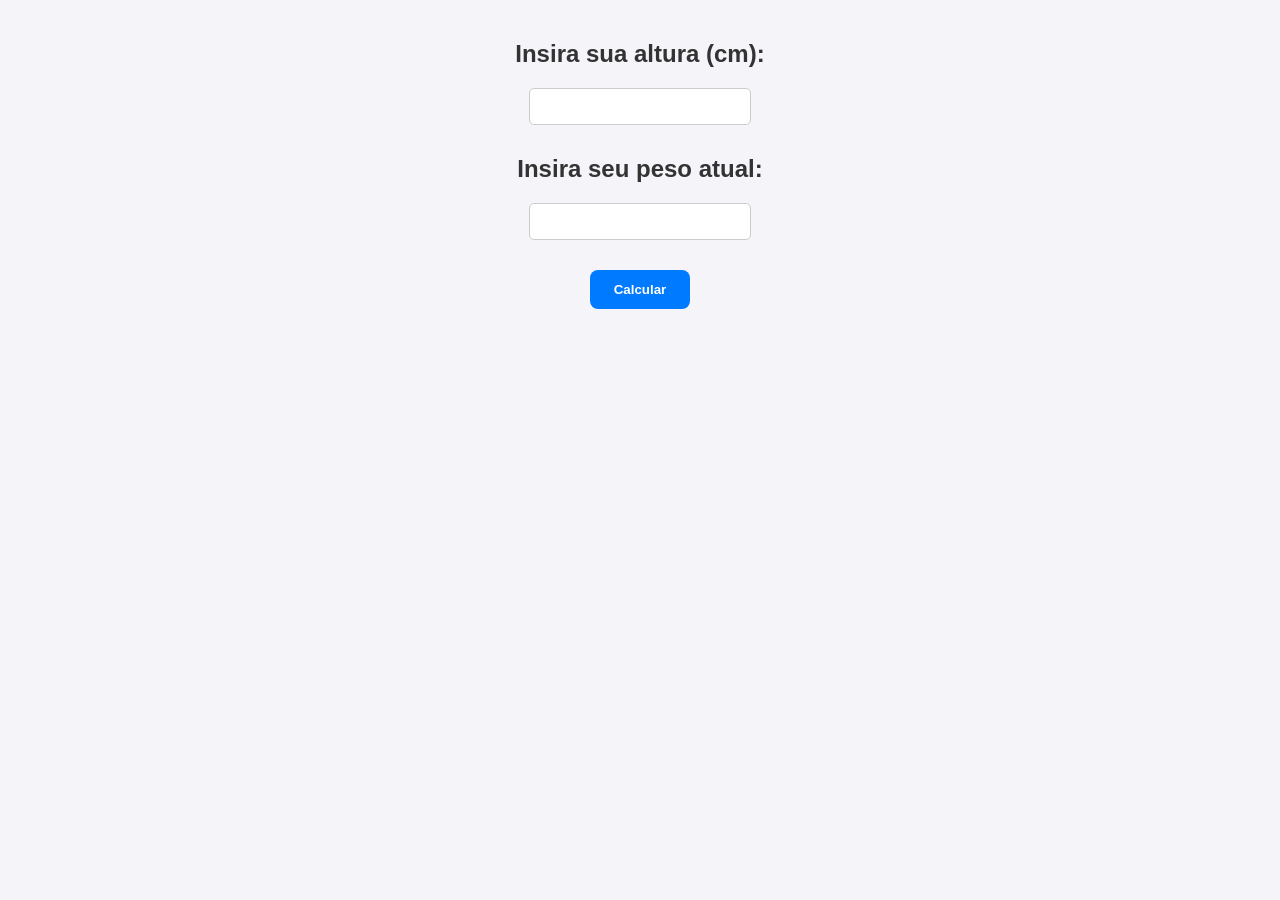
<file: Atividade10/index.html>
<!DOCTYPE html>
<html lang="en">
<head>
    <meta charset="UTF-8">
    <meta name="viewport" content="width=device-width, initial-scale=1.0">
    <title>Atividade 10</title>
</head>
<body>
    <script src="arquivo.js"></script>
    <style>
    body {
        margin: 0 auto;
        text-align: center;
        padding: 20px;
        font-family: -apple-system, BlinkMacSystemFont, "Segoe UI", Roboto, Helvetica, Arial, sans-serif;
        background-color: #f4f4f9;
        color: #333;
    }

    #btnCalcular {
        margin-top: 20px;
        padding: 12px 24px;
        background-color: #007bff;
        color: white;
        border: none;
        cursor: pointer;
        border-radius: 8px;
        font-weight: bold;
        transition: background-color 0.3s;
    }

    #btnCalcular:hover {
        background-color: #0056b3;
    }

    input {
        padding: 10px;
        outline: none;
        border: 1px solid #ccc;
        border-radius: 5px;
        margin-bottom: 10px;
        width: 200px;
    }

</style>
<body>
    <h2>Insira sua altura (cm):</h2>
    <input type="number" id="inputAltura"><br>
    <h2>Insira seu peso atual:</h2>
    <input type="number" id="inputPeso"><br>
    <button id="btnCalcular" onclick="resultado()">Calcular</button><br><br>
    <h2 id="resultado"></h2>
    <h2 id="classificacao"></h2>
    <h2 id="obesidade"></h2>

</body>
</html>
</file>
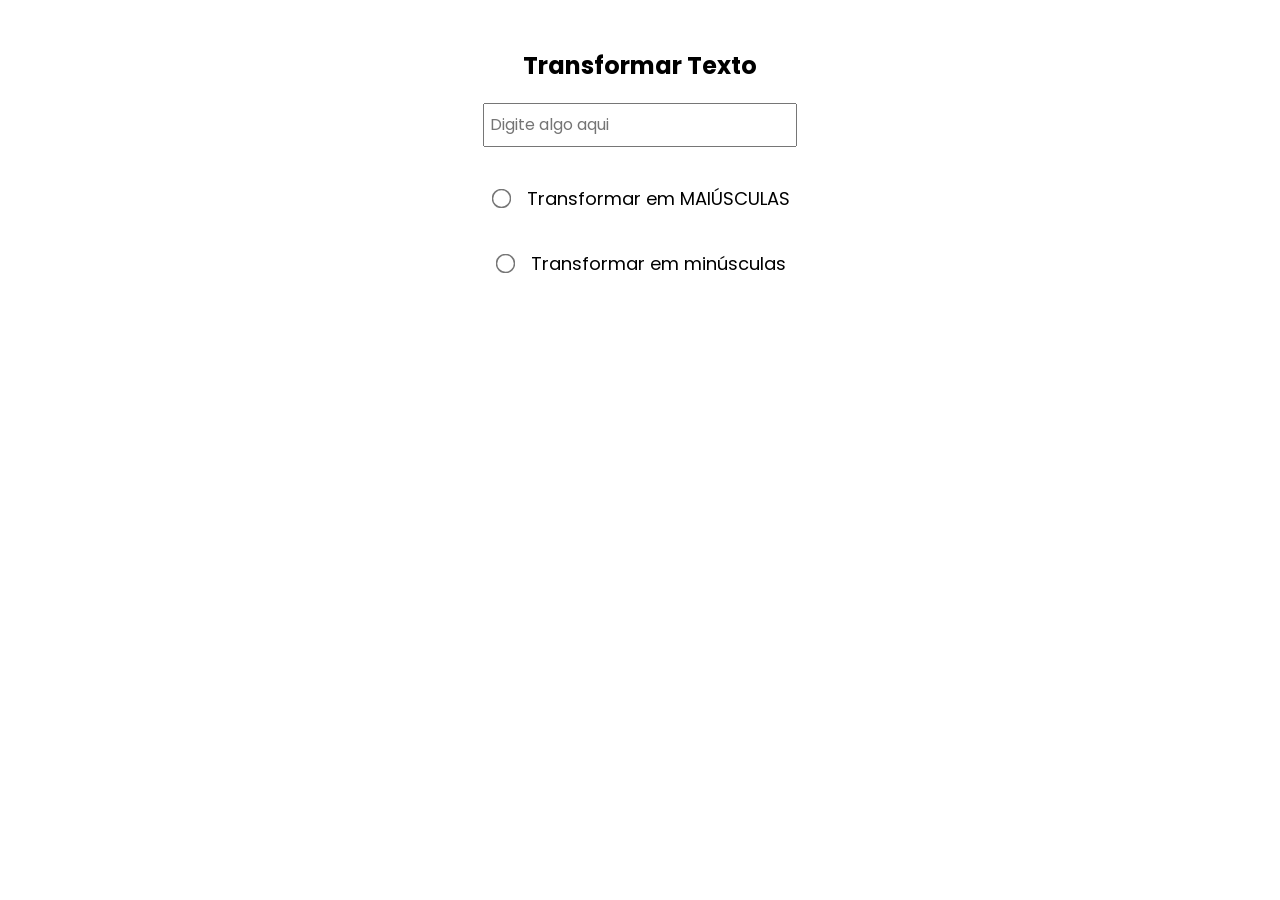
<file: Atividade14/index.html>
<!DOCTYPE html>
<html lang="pt-br">

<head>
    <meta charset="UTF-8">
    <meta name="viewport" content="width=device-width, initial-scale=1.0">
    <title>Atividade 14</title>
    <style>
   @import url('https://fonts.googleapis.com/css2?family=Poppins:wght@300;400;500;600&display=swap');

    * {
        font-family: "Poppins", sans-serif;
    }

    body {
        text-align: center;
        padding: 20px;
    }

    #campoTexto {
        width: 300px;
        height: 30px;
        font-size: 16px;
        outline: none;
        padding: 5px;
    }

    label {
        margin-left: 10px;
        font-size: 18px;
    }

    input[type="radio"] {
        transform: scale(1.5);
        margin-right: 5px;
        margin-top: 20px;
        cursor: pointer;
    }
</style>
</head>

<body>
     <form>

        <h2>Transformar Texto</h2>

        <input type="text"
            id="campoTexto"
            placeholder="Digite algo aqui">

        <br><br>

        <input type="radio"
            name="transformacao"
            id="maiusculas"
            onclick="transformarTexto()">

        <label for="maiusculas">
            Transformar em MAIÚSCULAS
        </label>

        <br><br>

        <input type="radio"
            name="transformacao"
            id="minusculas"
            onclick="transformarTexto()">

        <label for="minusculas">
            Transformar em minúsculas
        </label>

    </form>

    <script src="script.js"></script>
</body>

</html>
</file>
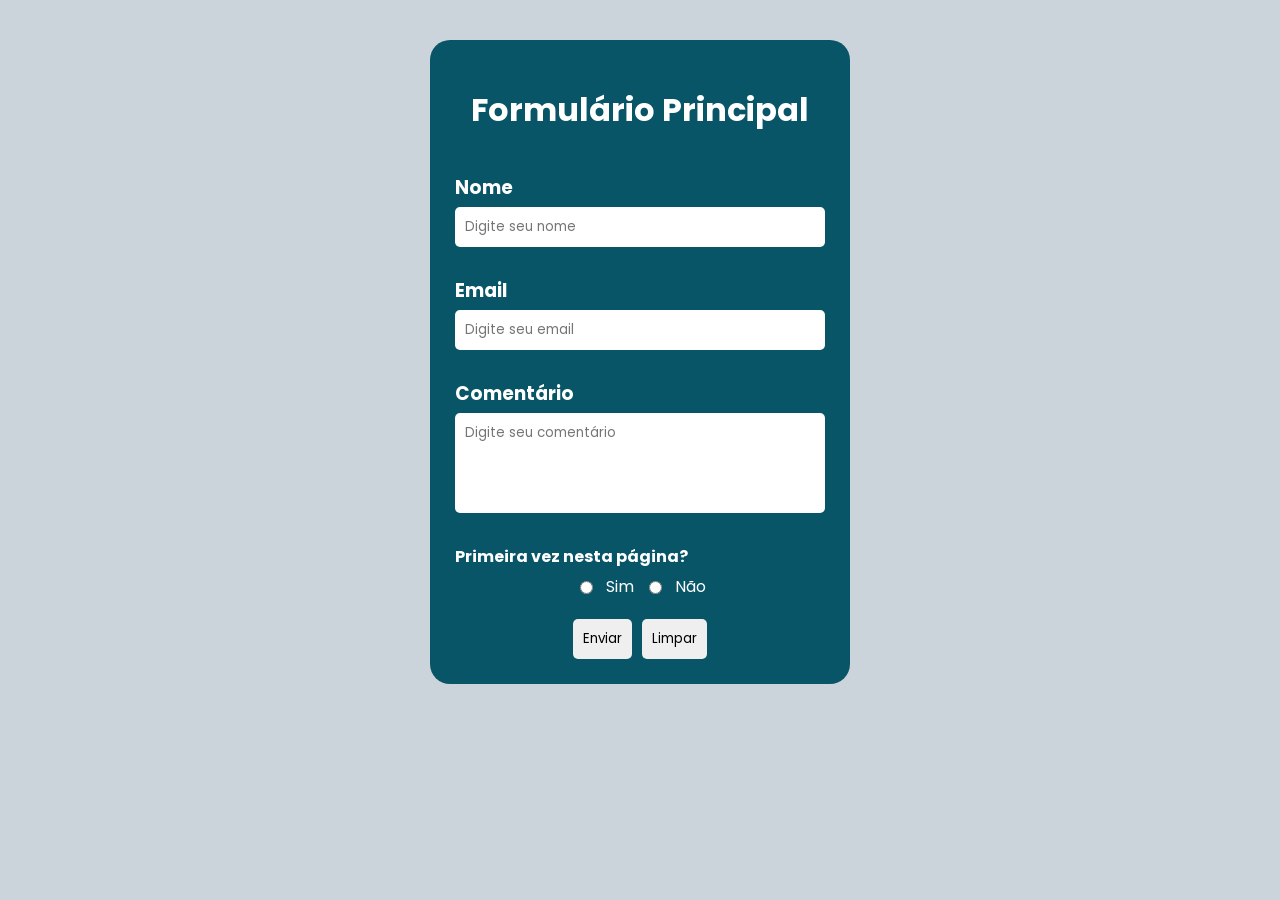
<file: Atividade15/index.html>
<!DOCTYPE html>
<html lang="pt-br">

<head>
    <meta charset="UTF-8">
    <meta name="viewport" content="width=device-width, initial-scale=1.0">
    <title>Atividade 15</title>

    <link rel="stylesheet" href="style.css">
</head>

<body>
    <div class="container">
        <form name="formulario1" onsubmit="return validarDados()">

            <h1>Formulário Principal</h1>

            <h3>Nome</h3>

            <input type="text" name="inputNome" id="inputNome" placeholder="Digite seu nome">

            <h3>Email</h3>

            <input type="email" name="inputEmail" id="inputEmail" placeholder="Digite seu email">

            <h3>Comentário</h3>

            <textarea name="inputComentario" id="inputComentario" placeholder="Digite seu comentário"></textarea>

            <h4>Primeira vez nesta página?</h4>

            <div class="radio">

                <input type="radio" name="pesquisa" id="sim">

                <label for="sim">
                    Sim
                </label>

                <input type="radio" name="pesquisa" id="nao">

                <label for="nao">
                    Não
                </label>
            </div>

            <div class="botoes">

                <button type="submit">
                    Enviar
                </button>

                <button type="reset">
                    Limpar
                </button>

            </div>

        </form>

    </div>

    <script src="script.js"></script>

</body>

</html>
</file>
<file: Atividade15/style.css>
@import url('https://fonts.googleapis.com/css2?family=Poppins:wght@300;400;500;600&display=swap');

* {
    font-family: "Poppins", sans-serif;
    box-sizing: border-box;
}

body {
    background-color: #cbd4da;
}

.container {
    display: flex;
    justify-content: center;
    margin-top: 40px;
}

form {
    background-color: #085568;
    width: 420px;
    padding: 25px;
    border-radius: 20px;
    display: flex;
    flex-direction: column;
    gap: 10px;
}

h1,
h3,
h4,
label {
    color: white;
}

h1 {
    text-align: center;
    margin-bottom: 10px;
}

h3,
h4 {
    margin-bottom: -5px;
}

input,
textarea {
    padding: 10px;
    border: none;
    border-radius: 5px;
    outline: none;
}

textarea {
    resize: none;
    height: 100px;
}

.radio {
    display: flex;
    justify-content: center;
    align-items: center;
    gap: 10px;
}

.botoes {
    display: flex;
    justify-content: center;
    gap: 10px;
    margin-top: 10px;
}

button {
    padding: 10px;
    border: none;
    border-radius: 5px;
    cursor: pointer;
}
</file>
